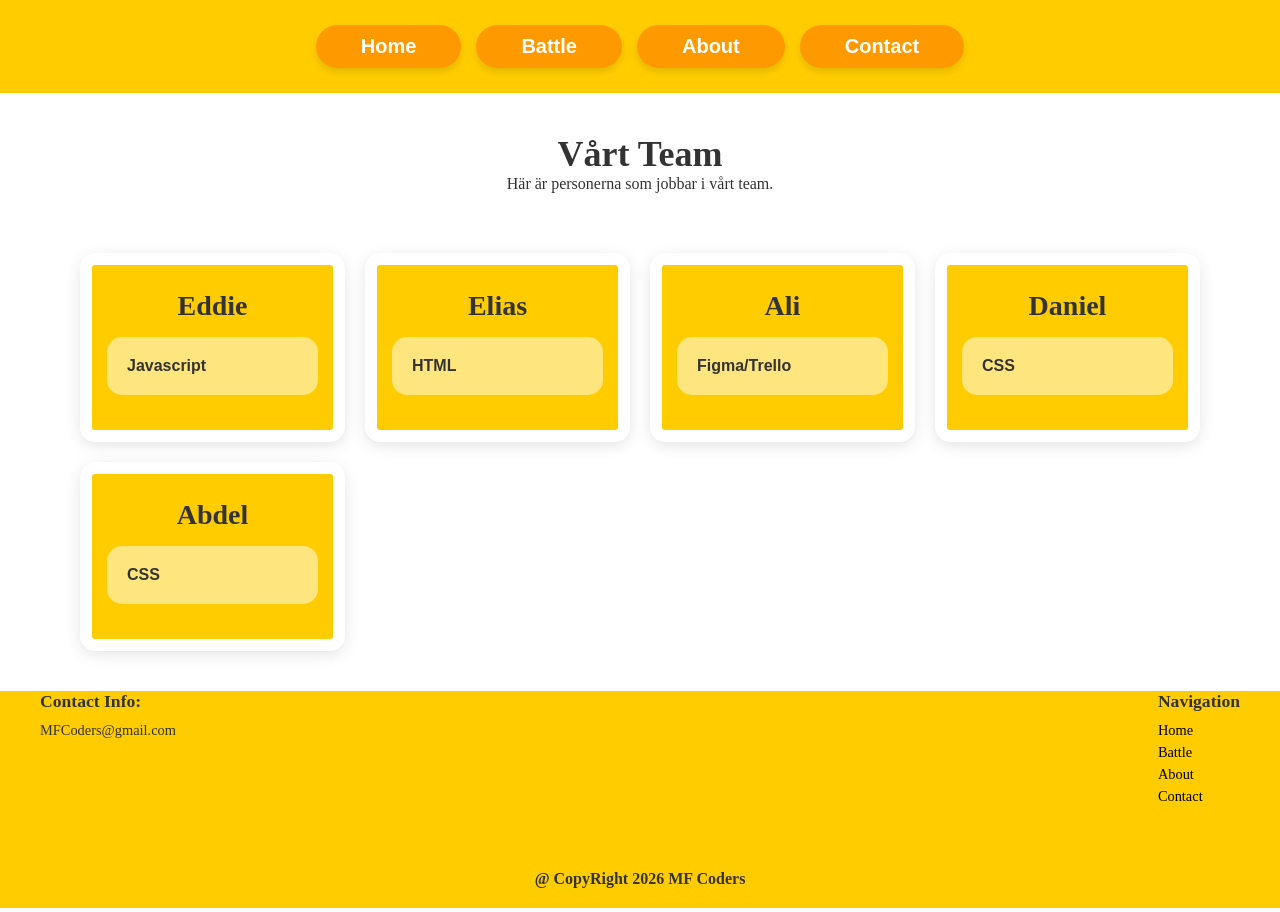
<file: about.html>
<!DOCTYPE html>
<html lang="en">
<head>
    <meta charset="UTF-8">
    <meta name="viewport" content="width=device-width, initial-scale=1.0">
    <title>Document</title>
    <link rel="stylesheet" href="css/main.css">
</head>
<body>

    <nav>
        <a href="index.html">Home</a>
        <a href="battle.html">Battle</a>
        <a href="about.html">About</a>
        <a href="contact.html">Contact</a>
    </nav>
<h1>Vårt Team</h1>
<p>Här är personerna som jobbar i vårt team.</p>

<section class="team">

<div class="card">
<h3>Eddie</h3>
<p>Javascript</p>
</div>

<div class="card">
<h3>Elias</h3>
<p>HTML</p>
</div>

<div class="card">
<h3>Ali</h3>
<p>Figma/Trello</p>
</div>

<div class="card">
<h3>Daniel</h3>
<p>CSS</p>
</div>

<div class="card">
<h3>Abdel</h3>
<p>CSS</p>
</div>

</section>

<footer>
      <div class="footer-content">
        <div class="footer-section">
          <h3>Contact Info:</h3>
          <p>MFCoders@gmail.com</p>
        </div>

        <div class="footer-section">
          <h3>Navigation</h3>
          <ul>
            <li><a href="#index.html">Home</a></li>
            <li><a href="#battle.html">Battle</a></li>
            <li><a href="#about.html">About</a></li>
            <li><a href="#contact.html">Contact</a></li>
          </ul>
        </div>
      </div>
      <div class="footer-bottom">
        <p>@ CopyRight 2026 MF Coders</p>
      </div>
    </footer>

</body>
</html>
</file>
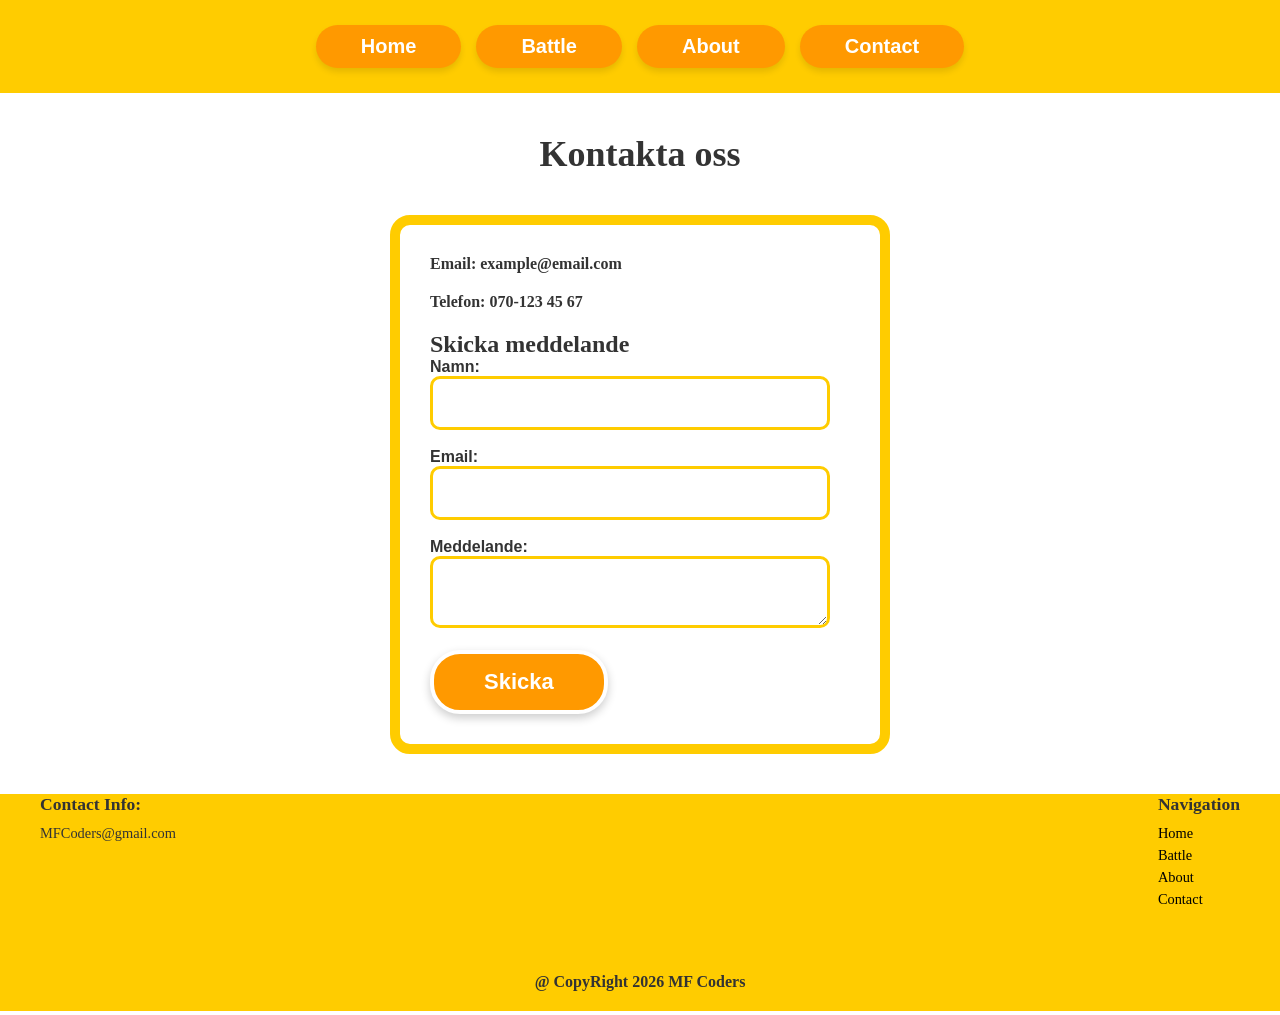
<file: contact.html>
<!DOCTYPE html>
<html lang="en">
<head>
    <meta charset="UTF-8">
    <meta name="viewport" content="width=device-width, initial-scale=1.0">
    <title>Document</title>
    <link rel="stylesheet" href="css/main.css">
</head>
<body>
    <nav>
        <a href="index.html">Home</a>
        <a href="battle.html">Battle</a>
        <a href="about.html">About</a>
        <a href="">Contact</a>
    </nav>

    <h1>Kontakta oss</h1>
<section class="formbox">
<p>Email: example@email.com</p>
<p>Telefon: 070-123 45 67</p>

<h2>Skicka meddelande</h2>

<form>
<label>Namn:</label><br>
<input type="text"><br><br>

<label>Email:</label><br>
<input type="email"><br><br>

<label>Meddelande:</label><br>
<textarea></textarea><br><br>

<button>Skicka</button>
</form>

</section>

<footer>
      <div class="footer-content">
        <div class="footer-section">
          <h3>Contact Info:</h3>
          <p>MFCoders@gmail.com</p>
        </div>

        <div class="footer-section">
          <h3>Navigation</h3>
          <ul>
            <li><a href="#index.html">Home</a></li>
            <li><a href="#battle.html">Battle</a></li>
            <li><a href="#about.html">About</a></li>
            <li><a href="#contact.html">Contact</a></li>
          </ul>
        </div>
      </div>
      <div class="footer-bottom">
        <p>@ CopyRight 2026 MF Coders</p>
      </div>
    </footer>

</body>
</html>
</file>
<file: css/main.css>
* {
    margin: 0;
    padding: 0;
    box-sizing: border-box;
    font-family: 'Times New Roman', Times, serif;
}
#pokemon1{
    float:right;
}
body {
    background-color: white;
    color: #333;
}

h1 {
    text-align: center;
    margin-top: 40px;
    font-size: 36px;
}

p {
    text-align: center;
    margin-bottom: 20px;
}

/* Navigering */
nav {
    display: flex;
    justify-content: center;
    gap: 15px;
    padding: 25px;
    background-color: #ffcc00;
    
}

nav a {
    background-color: #ff9900;
    color: white;
    text-decoration: none;
    padding: 10px 45px;
    border-radius: 30px;
    font-weight: bold;
    font-size: 20px;
    font-family: sans-serif;
    box-shadow: 0 4px 6px rgba(0,0,0,0.1);
}

nav a:hover {
    transform: scale(1.05);
    background-color: #e68600;
}

/* Korten (Team och Startsidan) */
.team, .cards {
    display: grid;
    grid-template-columns: repeat(auto-fit, minmax(250px, 1fr));
    gap: 20px;
    padding: 40px;
    max-width: 1200px;
    margin: 0 auto;
}

.card {
    background-color: #ffcc00;
    border: 12px solid white;
    border-radius: 15px;
    padding: 25px 15px;
    text-align: center;
    box-shadow: 0 4px 15px rgba(0,0,0,0.1);
}

.card h2, .card h3 {
    font-size: 28px;
    margin-bottom: 15px;
}

.card p {
    background-color: #ffe57e;
    padding: 20px;
    border-radius: 15px;
    text-align: left;
    font-family: sans-serif;
    font-weight: bold;
    margin: 10px 0;
}

/* Battle-sidan (Inputs och knappar) */
.preArena {
    display: flex;
    flex-direction: column;
    align-items: center;
    gap: 20px;
    padding: 50px;
    background-color: white;
}

input, textarea {
    padding: 15px;
    border: 3px solid #ffcc00;
    border-radius: 10px;
    width: 100%;
    max-width: 400px;
    font-size: 16px;
}

.api-btn, button {
    background-color: #ff9900;
    color: white;
    border: 4px solid white;
    padding: 15px 50px;
    border-radius: 30px;
    font-weight: bold;
    font-size: 22px;
    cursor: pointer;
    box-shadow: 0 4px 10px rgba(0,0,0,0.2);
    font-family: sans-serif;
}

button:hover {
    background-color: #e68a00;
}

/* Kontakt-sektionen */
.formbox {
    max-width: 500px;
    margin: 40px auto;
    padding: 30px;
    border: 10px solid #ffcc00;
    border-radius: 20px;
    background-color: white;
}

.formbox p {
    text-align: left;
    font-weight: bold;
}

form label {
    font-weight: bold;
    font-family: sans-serif;
}

/* Footer */
footer {
    background-color: #ffcc00; /* Main yellow-orange */
    padding: 10px, 0, 0px;
    font-family: sans-serif;
}

.footer-content {
    display: flex;
    justify-content: space-between; /* Pushes Contact left, Nav right */
    max-width: 1200px;
    margin: 0 auto;
}

.footer-section h3 {
    margin-bottom: 10px;
    font-size: 1.1rem;
    font-weight: bold;
}

.footer-section p, 
.footer-section ul li {
    font-size: 0.9rem;
    margin-bottom: 5px;
}

.footer-section ul {
    list-style: none; /* Removes bullet points */
    padding: 0;
}

.footer-section ul li a {
    text-decoration: none;
    color: black;
}

.footer-section ul li a:hover {
    text-decoration: underline;
}

/* --- Bottom Copyright --- */
.footer-bottom {
    text-align: center;
    margin-top: 40px;
    padding-top: 20px;
    font-weight: bold;
    border-bottom: 4px solid white

}

@media (max-width: 800px) {
    .cards {
        grid-template-columns: repeat(2, 1fr); /* Only 2 cards next to each other */
    }
    
    .footer-content {
        flex-direction: column; /* Stack footer sections vertically */
        text-align: center;
        gap: 30px;
    }

    nav {
        flex-wrap: wrap; /* Buttons will wrap to next line if screen is too thin */
    }
}

/* 3. Extra Small View (Optional: 1 column for very small phones) */
@media (max-width: 450px) {
    .cards {
        grid-template-columns: 1fr; /* 1 card taking full width */
    }
}
</file>
